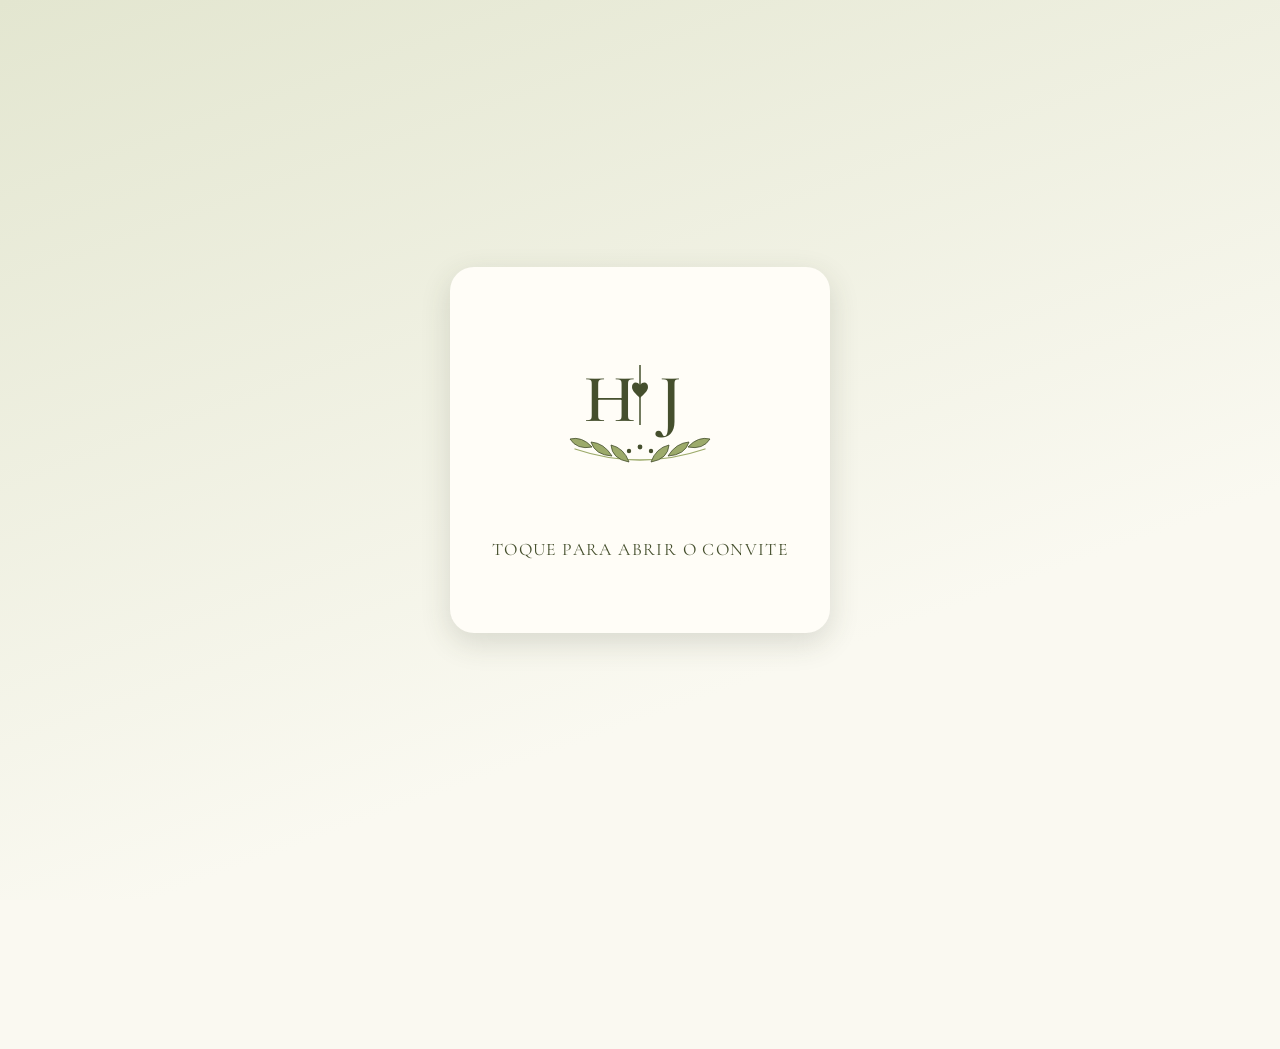
<file: index.html>
<!DOCTYPE html>
<html lang="pt-BR">
<head>
<meta charset="UTF-8" />
<meta name="viewport" content="width=device-width, initial-scale=1.0" />
<title>Helena &amp; Joel — Convite de Casamento</title>
<meta name="description" content="Convite de casamento de Helena e Joel" />
<link rel="preconnect" href="https://fonts.googleapis.com" />
<link rel="preconnect" href="https://fonts.gstatic.com" crossorigin />
<link
  href="https://fonts.googleapis.com/css2?family=Great+Vibes&family=Cormorant+Garamond:ital,wght@0,400;0,600;1,400&display=swap"
  rel="stylesheet"
/>
<link rel="stylesheet" href="css/style.css" />
</head>
<body>

  <!-- Tela de capa -->
  <button type="button" id="cover" class="cover" aria-label="Toque para abrir o convite">
    <div class="cover__card">
      <div class="cover__ornament" aria-hidden="true">
        <svg viewBox="0 0 240 170" class="cover__monogram">
          <text x="90" y="98" text-anchor="middle" class="cover__initials" id="monogram-bride">H</text>
          <line x1="120" y1="42" x2="120" y2="102" class="cover__monogram-line" />
          <path class="cover__monogram-heart" d="M120,62 C117,58 112,59 112,64 C112,68 116,71 120,75 C124,71 128,68 128,64 C128,59 123,58 120,62 Z" />
          <text x="150" y="98" text-anchor="middle" class="cover__initials" id="monogram-groom">J</text>

          <path class="cover__monogram-stem" d="M55,126 Q120,148 185,126" />
          <path class="cover__monogram-leaf" d="M72,124 Q62,113 50,116 Q57,127 72,124 Z" />
          <path class="cover__monogram-leaf" d="M92,133 Q84,120 71,119 Q75,132 92,133 Z" />
          <path class="cover__monogram-leaf" d="M109,139 Q104,125 91,122 Q92,136 109,139 Z" />
          <path class="cover__monogram-leaf" d="M131,139 Q136,125 149,122 Q148,136 131,139 Z" />
          <path class="cover__monogram-leaf" d="M148,133 Q156,120 169,119 Q165,132 148,133 Z" />
          <path class="cover__monogram-leaf" d="M168,124 Q178,113 190,116 Q183,127 168,124 Z" />
          <circle class="cover__monogram-bud" cx="109" cy="128" r="2.2" />
          <circle class="cover__monogram-bud" cx="120" cy="124" r="2.4" />
          <circle class="cover__monogram-bud" cx="131" cy="128" r="2.2" />
        </svg>
      </div>
      <p class="cover__label" id="cover-label">Toque para abrir o convite</p>
    </div>
  </button>

  <!-- Convite principal -->
  <main id="invite" class="invite" aria-hidden="true">
    <div class="invite__card">

      <svg class="frame frame--top" viewBox="0 0 300 60" aria-hidden="true" focusable="false">
        <path d="M10,40 C60,10 120,10 150,30 C180,10 240,10 290,40" fill="none" stroke="currentColor" stroke-width="1.5"/>
        <circle cx="10" cy="40" r="3" fill="currentColor" />
        <circle cx="290" cy="40" r="3" fill="currentColor" />
      </svg>

      <div class="invite__photo-wrap">
        <img id="couple-photo" class="invite__photo" src="" alt="" />
      </div>

      <p class="invite__quote" id="quote"></p>

      <h1 class="invite__names">
        <span id="bride-name"></span>
        <span class="invite__amp" aria-hidden="true">&amp;</span>
        <span id="groom-name"></span>
      </h1>

      <div class="invite__date">
        <span class="invite__day" id="date-day"></span>
        <span class="invite__date-info">
          <span id="date-month"></span>
          <span id="date-weekday"></span>
        </span>
      </div>

      <div class="invite__venues">
        <a class="venue" id="venue-ceremony" href="#" target="_blank" rel="noopener">
          <span class="venue__pin" aria-hidden="true">
            <svg viewBox="0 0 24 24"><path fill="currentColor" d="M12 2C7.6 2 4 5.6 4 10c0 5.4 7 11.5 7.3 11.8.2.1.5.2.7.2s.5-.1.7-.2C13 21.5 20 15.4 20 10c0-4.4-3.6-8-8-8zm0 11c-1.7 0-3-1.3-3-3s1.3-3 3-3 3 1.3 3 3-1.3 3-3 3z"/></svg>
          </span>
          <span class="venue__text">
            <span class="venue__label" id="ceremony-label"></span>
            <span class="venue__name" id="ceremony-name"></span>
          </span>
        </a>
        <a class="venue" id="venue-reception" href="#" target="_blank" rel="noopener">
          <span class="venue__pin" aria-hidden="true">
            <svg viewBox="0 0 24 24"><path fill="currentColor" d="M12 2C7.6 2 4 5.6 4 10c0 5.4 7 11.5 7.3 11.8.2.1.5.2.7.2s.5-.1.7-.2C13 21.5 20 15.4 20 10c0-4.4-3.6-8-8-8zm0 11c-1.7 0-3-1.3-3-3s1.3-3 3-3 3 1.3 3 3-1.3 3-3 3z"/></svg>
          </span>
          <span class="venue__text">
            <span class="venue__label" id="reception-label"></span>
            <span class="venue__name" id="reception-name"></span>
          </span>
        </a>
      </div>

      <svg class="frame frame--bottom" viewBox="0 0 300 60" aria-hidden="true" focusable="false">
        <path d="M10,20 C60,50 120,50 150,30 C180,50 240,50 290,20" fill="none" stroke="currentColor" stroke-width="1.5"/>
        <circle cx="10" cy="20" r="3" fill="currentColor" />
        <circle cx="290" cy="20" r="3" fill="currentColor" />
      </svg>

      <nav class="actions" aria-label="Ações do convite">
        <a href="presentes.html" class="actions__btn" id="btn-gifts">
          <svg viewBox="0 0 24 24" aria-hidden="true"><path fill="currentColor" d="M20 7h-2.2c.1-.3.2-.7.2-1 0-1.7-1.3-3-3-3-1.3 0-2.4.8-3 2-.6-1.2-1.7-2-3-2-1.7 0-3 1.3-3 3 0 .3.1.7.2 1H4c-.6 0-1 .4-1 1v3c0 .6.4 1 1 1v8c0 .6.4 1 1 1h14c.6 0 1-.4 1-1v-8c.6 0 1-.4 1-1V8c0-.6-.4-1-1-1zM14 5c.6 0 1 .4 1 1s-.4 1-1 1-1-.4-1-1 .4-1 1-1zm-4 0c.6 0 1 .4 1 1s-.4 1-1 1-1-.4-1-1 .4-1 1-1zM6 19v-7h5v7H6zm12 0h-5v-7h5v7z"/></svg>
          <span>Presentear</span>
        </a>
        <button type="button" class="actions__btn" id="btn-rsvp">
          <svg viewBox="0 0 24 24" aria-hidden="true"><path fill="currentColor" d="M12 2C6.5 2 2 6 2 11c0 2.4 1 4.6 2.7 6.2L4 22l5-2.1c1 .3 2 .4 3 .4 5.5 0 10-4 10-9s-4.5-9-10-9z"/></svg>
          <span>Confirmar presença</span>
        </button>
      </nav>
    </div>
  </main>

  <!-- Modal de RSVP -->
  <div id="rsvp-modal" class="panel panel--small" role="dialog" aria-modal="true" aria-labelledby="rsvp-title" hidden>
    <div class="panel__inner">
      <button type="button" class="panel__close" id="rsvp-close" aria-label="Fechar confirmação de presença">&times;</button>
      <h2 id="rsvp-title" class="panel__title">Confirmar Presença</h2>
      <p class="panel__subtitle">Nos diga seu nome para confirmarmos pelo WhatsApp</p>
      <form id="rsvp-form" class="rsvp-form">
        <label for="rsvp-name" class="rsvp-form__label">Seu nome</label>
        <input type="text" id="rsvp-name" name="rsvp-name" class="rsvp-form__input" placeholder="Digite seu nome" required autocomplete="name" />
        <button type="submit" class="rsvp-form__submit">
          Enviar confirmação via WhatsApp
        </button>
      </form>
    </div>
  </div>

  <script src="js/config.js"></script>
  <script src="js/main.js"></script>
</body>
</html>
</file>
<file: css/style.css>
:root {
  --color-primary: #6f7d4c;
  --color-primary-dark: #454f2d;
  --color-primary-light: #e3e6d0;
  --color-bg: #faf9f1;
  --color-surface: #fffdf7;
  --color-text: #383c29;
  --color-text-soft: #6f7358;
  --color-accent: #9caa6a;

  --font-script: "Great Vibes", cursive;
  --font-serif: "Cormorant Garamond", serif;

  --shadow-soft: 0 10px 30px rgba(56, 60, 41, 0.16);
  --radius-lg: 24px;
  --radius-round: 999px;

  --transition-base: 0.4s ease;
}

* {
  box-sizing: border-box;
}

html,
body {
  margin: 0;
  padding: 0;
  height: 100%;
}

body {
  font-family: var(--font-serif);
  color: var(--color-text);
  background: var(--color-bg);
  overflow-x: hidden;
}

img {
  max-width: 100%;
  display: block;
}

button {
  font-family: inherit;
  cursor: pointer;
}

:focus-visible {
  outline: 3px solid var(--color-primary);
  outline-offset: 3px;
}

/* ---------- Capa ---------- */
.cover {
  position: fixed;
  inset: 0;
  z-index: 20;
  display: flex;
  align-items: center;
  justify-content: center;
  width: 100%;
  border: none;
  padding: 0 1rem;
  background: linear-gradient(160deg, var(--color-primary-light), var(--color-bg) 70%);
  color: var(--color-primary-dark);
  transition: transform 0.6s cubic-bezier(0.65, 0, 0.35, 1), opacity 0.5s ease, visibility 0.6s;
  will-change: transform;
}

/* Troca de página: a capa desliza para fora como se virasse a folha */
.cover.is-open {
  opacity: 0;
  visibility: hidden;
  pointer-events: none;
  transform: translateX(-100%);
}

/* Cartão da capa: só o essencial, sem sombra animada (custa caro no navegador) */
.cover__card {
  position: relative;
  width: 100%;
  max-width: 380px;
  display: flex;
  flex-direction: column;
  align-items: center;
  justify-content: center;
  gap: 1.5rem;
  padding: 3.5rem 1.75rem;
  border-radius: var(--radius-lg);
  background: var(--color-surface);
  box-shadow: var(--shadow-soft);
}

.cover__ornament {
  width: min(70vw, 240px);
}

.cover__monogram {
  width: 100%;
  height: auto;
}

.cover__initials {
  font-family: var(--font-serif);
  font-weight: 600;
  font-size: 68px;
  fill: var(--color-primary-dark);
}

.cover__monogram-line {
  stroke: var(--color-primary-dark);
  stroke-width: 1.5;
}

.cover__monogram-heart {
  fill: var(--color-primary-dark);
}

.cover__monogram-stem {
  fill: none;
  stroke: var(--color-accent);
  stroke-width: 1.3;
  stroke-linecap: round;
}

.cover__monogram-leaf {
  fill: var(--color-accent);
  stroke: var(--color-primary-dark);
  stroke-width: 0.8;
}

.cover__monogram-bud {
  fill: var(--color-primary-dark);
}

.cover__label {
  font-size: 1.1rem;
  letter-spacing: 0.08em;
  text-transform: uppercase;
  color: var(--color-primary-dark);
  animation: pulse 2.2s ease-in-out infinite;
}

@keyframes pulse {
  0%, 100% { opacity: 1; }
  50% { opacity: 0.55; }
}

/* ---------- Convite principal ---------- */
.invite {
  min-height: 100%;
  display: flex;
  justify-content: center;
  padding: 2.5rem 1rem 3.5rem;
}

.invite__card {
  width: 100%;
  max-width: 460px;
  background: var(--color-surface);
  border-radius: var(--radius-lg);
  box-shadow: var(--shadow-soft);
  padding: 2rem 1.5rem 2.5rem;
  text-align: center;
  opacity: 0;
  transform: translateX(36px) scale(0.97);
  transition: opacity 0.6s cubic-bezier(0.22, 1, 0.36, 1), transform 0.6s cubic-bezier(0.22, 1, 0.36, 1);
}

.invite.is-visible .invite__card {
  opacity: 1;
  transform: translateX(0) scale(1);
}

.frame {
  width: 100%;
  height: auto;
  color: var(--color-accent);
  margin: 0.25rem 0;
}

.invite__photo-wrap {
  width: 160px;
  height: 160px;
  margin: 0.5rem auto 1.25rem;
  border-radius: 50%;
  overflow: hidden;
  border: 4px solid var(--color-primary-light);
  box-shadow: var(--shadow-soft);
}

.invite__photo {
  width: 100%;
  height: 100%;
  object-fit: cover;
  object-position: 50% 58%;
}

.invite__quote {
  font-style: italic;
  color: var(--color-text-soft);
  font-size: 1.1rem;
  margin: 0 0 1rem;
}

.invite__names {
  font-family: var(--font-script);
  font-weight: 400;
  font-size: 3rem;
  line-height: 1.1;
  margin: 0 0 1.25rem;
  color: var(--color-primary-dark);
}

.invite__amp {
  display: inline-block;
  margin: 0 0.3em;
  font-size: 0.7em;
  color: var(--color-accent);
}

.invite__date {
  display: flex;
  align-items: baseline;
  justify-content: center;
  gap: 0.75rem;
  margin-bottom: 1rem;
}

.invite__day {
  font-size: 3.5rem;
  line-height: 1;
  font-weight: 600;
  color: var(--color-primary);
}

.invite__date-info {
  display: flex;
  flex-direction: column;
  text-align: left;
  font-size: 1rem;
  color: var(--color-text-soft);
  text-transform: uppercase;
  letter-spacing: 0.04em;
}

.invite__venues {
  display: flex;
  flex-direction: column;
  gap: 0.6rem;
  margin-bottom: 0.5rem;
}

.venue {
  display: flex;
  align-items: center;
  gap: 0.75rem;
  padding: 0.7rem 0.9rem;
  border-radius: 14px;
  background: var(--color-bg);
  border: 1px solid var(--color-primary-light);
  text-decoration: none;
  color: inherit;
  transition: background var(--transition-base), border-color var(--transition-base);
}

.venue:hover,
.venue:focus-visible {
  background: var(--color-primary-light);
  border-color: var(--color-accent);
}

.venue__pin {
  flex-shrink: 0;
  display: flex;
  align-items: center;
  justify-content: center;
  width: 34px;
  height: 34px;
  border-radius: 50%;
  background: var(--color-primary-light);
  color: var(--color-primary);
}

.venue__pin svg {
  width: 18px;
  height: 18px;
}

.venue__text {
  display: flex;
  flex-direction: column;
  text-align: left;
}

.venue__label {
  font-size: 0.75rem;
  text-transform: uppercase;
  letter-spacing: 0.06em;
  color: var(--color-text-soft);
}

.venue__name {
  font-weight: 600;
  font-size: 1.05rem;
  color: var(--color-text);
}

/* ---------- Botões de ação ---------- */
.actions {
  display: flex;
  justify-content: center;
  gap: 1.25rem;
  margin-top: 1.75rem;
  flex-wrap: wrap;
}

.actions__btn {
  display: flex;
  flex-direction: column;
  align-items: center;
  gap: 0.4rem;
  background: none;
  border: none;
  color: var(--color-primary-dark);
  font-size: 0.8rem;
  width: 84px;
}

.actions__btn svg {
  width: 26px;
  height: 26px;
}

.actions__btn span {
  width: 100%;
}

.actions__btn::before {
  content: "";
  display: flex;
  align-items: center;
  justify-content: center;
  width: 56px;
  height: 56px;
  border-radius: var(--radius-round);
  background: var(--color-primary-light);
  margin-bottom: -56px;
  opacity: 0;
}

.actions__btn {
  position: relative;
  padding-top: 66px;
}

.actions__btn svg {
  position: absolute;
  top: 15px;
  left: 50%;
  transform: translateX(-50%);
  z-index: 1;
}

.actions__btn::after {
  content: "";
  position: absolute;
  top: 0;
  left: 50%;
  transform: translateX(-50%);
  width: 56px;
  height: 56px;
  border-radius: var(--radius-round);
  background: var(--color-primary-light);
  transition: background var(--transition-base), transform var(--transition-base);
}

.actions__btn:hover::after,
.actions__btn:focus-visible::after {
  background: var(--color-accent);
  transform: translateX(-50%) scale(1.05);
}

/* ---------- Painéis / Modais ---------- */
.panel {
  position: fixed;
  inset: 0;
  z-index: 30;
  display: flex;
  align-items: flex-end;
  justify-content: center;
  background: rgba(42, 46, 26, 0.45);
}

.panel[hidden] {
  display: none;
}

.panel__inner {
  position: relative;
  width: 100%;
  max-width: 460px;
  max-height: 88vh;
  overflow-y: auto;
  background: var(--color-surface);
  border-radius: var(--radius-lg) var(--radius-lg) 0 0;
  padding: 2rem 1.5rem;
  animation: slide-up 0.35s ease;
}

.panel--small .panel__inner {
  border-radius: var(--radius-lg);
  margin-bottom: 2rem;
}

@keyframes slide-up {
  from { transform: translateY(40px); opacity: 0; }
  to { transform: translateY(0); opacity: 1; }
}

.panel__close {
  position: absolute;
  top: 0.75rem;
  right: 0.9rem;
  background: none;
  border: none;
  font-size: 1.6rem;
  line-height: 1;
  color: var(--color-text-soft);
}

.panel__title {
  font-family: var(--font-script);
  font-size: 2.2rem;
  color: var(--color-primary-dark);
  margin: 0 0 0.5rem;
  text-align: center;
}

.panel__subtitle {
  text-align: center;
  color: var(--color-text-soft);
  margin: 0 0 1.5rem;
}

/* ---------- Página de presentes (standalone) ---------- */
.gifts-page {
  background: var(--color-bg);
  min-height: 100%;
}

.gifts-header {
  max-width: 460px;
  margin: 0 auto;
  padding: 1.75rem 1.25rem 0.5rem;
  text-align: center;
}

.gifts-header__back {
  display: inline-flex;
  align-items: center;
  gap: 0.35rem;
  color: var(--color-primary-dark);
  text-decoration: none;
  font-size: 0.9rem;
  margin-bottom: 1.5rem;
}

.gifts-header__back svg {
  width: 18px;
  height: 18px;
}

.gifts-header__back:hover,
.gifts-header__back:focus-visible {
  color: var(--color-primary);
}

.gifts-header__title {
  font-family: var(--font-script);
  font-weight: 400;
  font-size: 2.6rem;
  color: var(--color-primary-dark);
  margin: 0 0 0.5rem;
}

.gifts-header__subtitle {
  color: var(--color-text-soft);
  margin: 0 0 1.5rem;
}

.gifts-main {
  max-width: 460px;
  margin: 0 auto;
  padding: 0 1.25rem 3rem;
}

/* ---------- Lista de presentes ---------- */
.gifts-list {
  list-style: none;
  margin: 0;
  padding: 0;
  display: flex;
  flex-direction: column;
  gap: 0.9rem;
}

.gift-card {
  width: 100%;
  display: flex;
  justify-content: space-between;
  align-items: center;
  gap: 1rem;
  background: var(--color-bg);
  border: 1px solid var(--color-primary-light);
  border-radius: 16px;
  padding: 0.9rem 1.1rem;
  text-align: left;
}

.gift-card__thumb {
  width: 56px;
  height: 56px;
  border-radius: 12px;
  object-fit: cover;
  flex-shrink: 0;
  background: var(--color-primary-light);
}

.gift-card__info {
  flex: 1;
  min-width: 0;
}

.gift-card__name {
  font-weight: 600;
  margin: 0 0 0.2rem;
  color: var(--color-primary-dark);
}

.gift-card__desc {
  margin: 0;
  font-size: 0.9rem;
  color: var(--color-text-soft);
}

.gift-card__value {
  font-weight: 600;
  color: var(--color-primary);
  white-space: nowrap;
  font-size: 1.05rem;
}

.gift-detail__value {
  text-align: center;
  font-size: 1.6rem;
  font-weight: 600;
  color: var(--color-primary);
  margin: 0 0 1rem;
}

.gift-detail__photo {
  display: block;
  margin: 0 auto 1rem;
  width: 100%;
  max-width: 280px;
  aspect-ratio: 4 / 3;
  object-fit: cover;
  border-radius: 16px;
  border: 1px solid var(--color-primary-light);
}

.gift-detail__pix {
  display: flex;
  flex-direction: column;
  align-items: stretch;
  gap: 0.6rem;
  background: var(--color-primary-light);
  border-radius: 12px;
  padding: 0.75rem 1rem;
  margin-bottom: 1rem;
}

.gift-detail__pix span {
  text-align: center;
  overflow-wrap: break-word;
}

.btn-copy {
  flex-shrink: 0;
  width: 100%;
  background: var(--color-primary);
  color: #fff;
  border: none;
  border-radius: var(--radius-round);
  padding: 0.6rem 1rem;
  font-size: 0.85rem;
}

.btn-copy:hover {
  background: var(--color-primary-dark);
}

.gift-detail__hint {
  font-size: 0.85rem;
  color: var(--color-text-soft);
  text-align: center;
  margin: 0;
}

/* ---------- RSVP ---------- */
.rsvp-form {
  display: flex;
  flex-direction: column;
  gap: 1rem;
}

.rsvp-form__label {
  font-weight: 600;
  color: var(--color-text);
}

.rsvp-form__input {
  padding: 0.75rem 1rem;
  border-radius: 12px;
  border: 1px solid var(--color-primary-light);
  font-size: 1rem;
  font-family: inherit;
}

.rsvp-form__submit {
  background: var(--color-primary);
  color: #fff;
  border: none;
  border-radius: var(--radius-round);
  padding: 0.85rem 1rem;
  font-size: 1rem;
  font-weight: 600;
}

.rsvp-form__submit:hover {
  background: var(--color-primary-dark);
}

/* ---------- Toast ---------- */
.toast {
  position: fixed;
  left: 50%;
  bottom: 1.5rem;
  transform: translate(-50%, 20px);
  background: var(--color-primary-dark);
  color: #fff;
  padding: 0.65rem 1.2rem;
  border-radius: var(--radius-round);
  font-size: 0.9rem;
  opacity: 0;
  pointer-events: none;
  transition: opacity 0.3s ease, transform 0.3s ease;
  z-index: 40;
}

.toast.is-visible {
  opacity: 1;
  transform: translate(-50%, 0);
}

/* ---------- Responsivo (telas maiores) ---------- */
@media (min-width: 600px) {
  .invite {
    padding-top: 4rem;
  }

  .invite__card {
    padding: 3rem 2.5rem 3rem;
  }
}

/* ---------- Acessibilidade: reduced motion ---------- */
@media (prefers-reduced-motion: reduce) {
  * {
    animation-duration: 0.01ms !important;
    animation-iteration-count: 1 !important;
    transition-duration: 0.01ms !important;
  }
}
</file>
